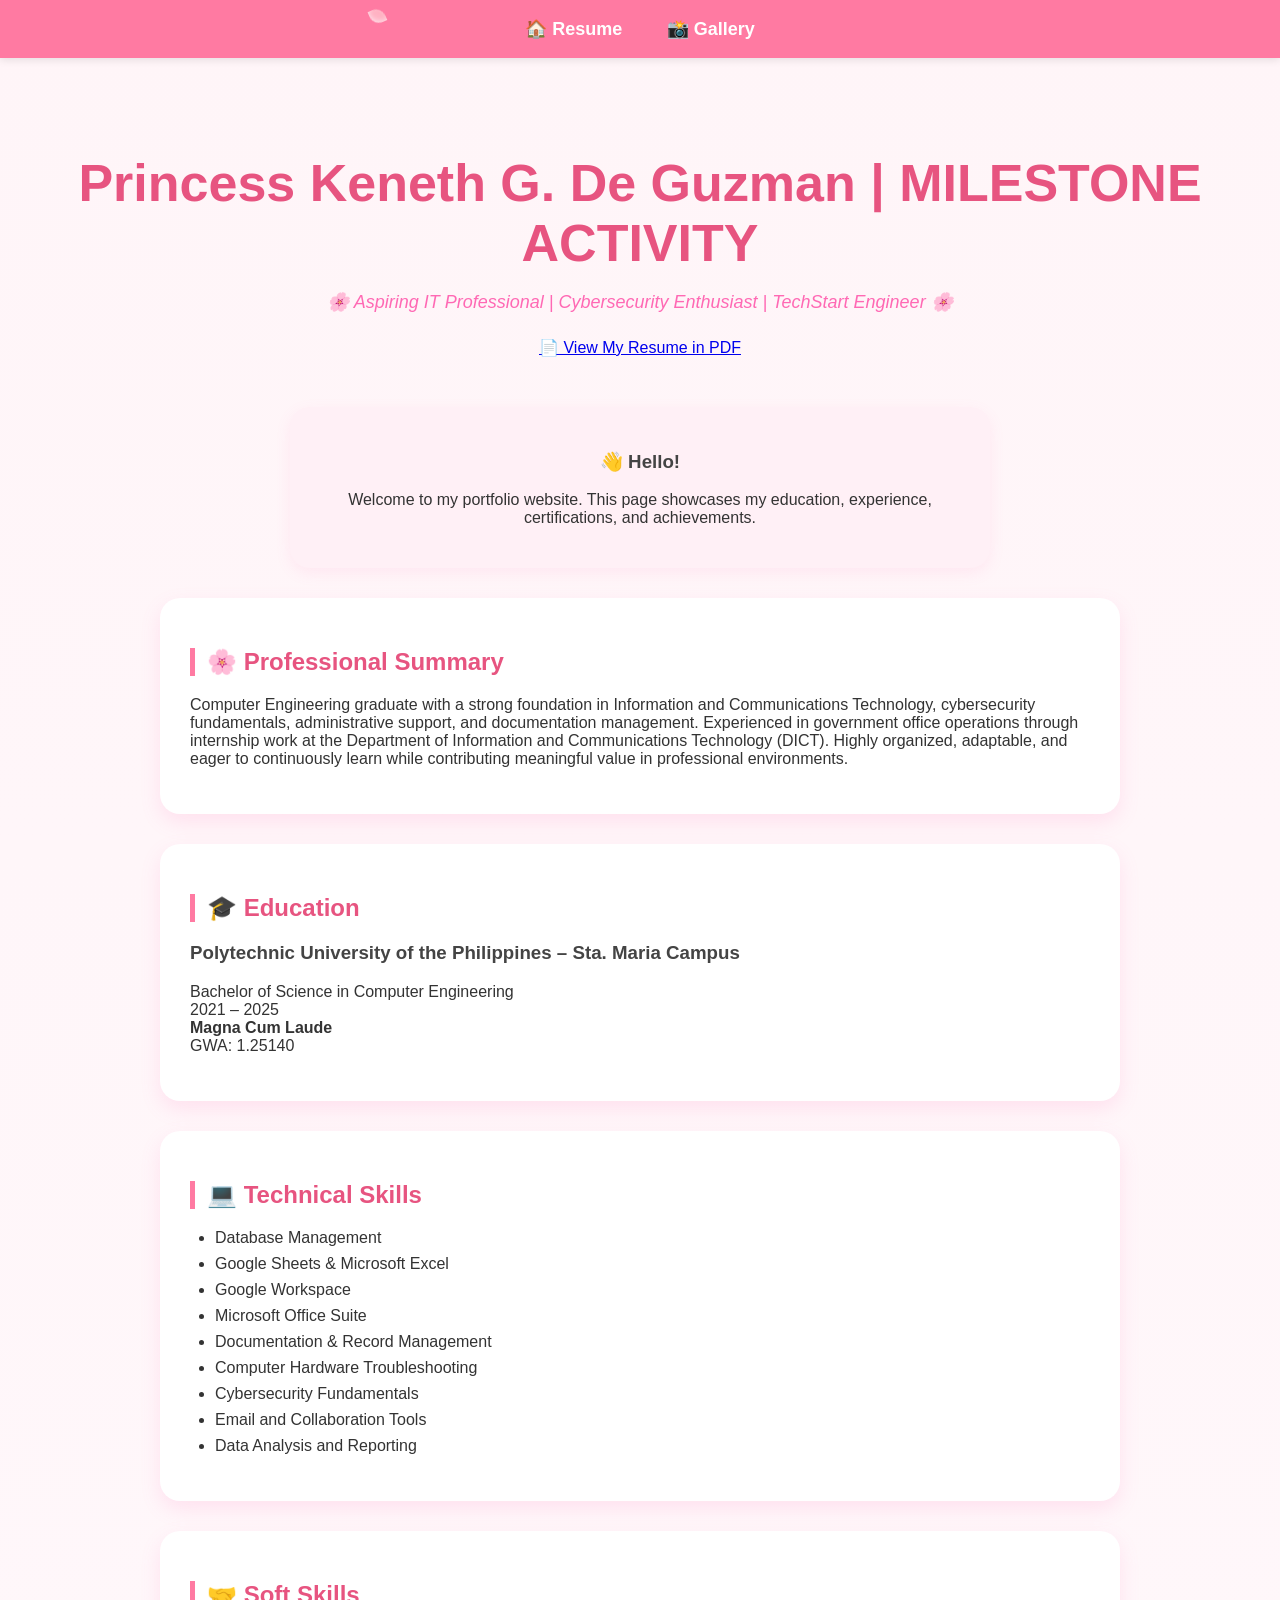
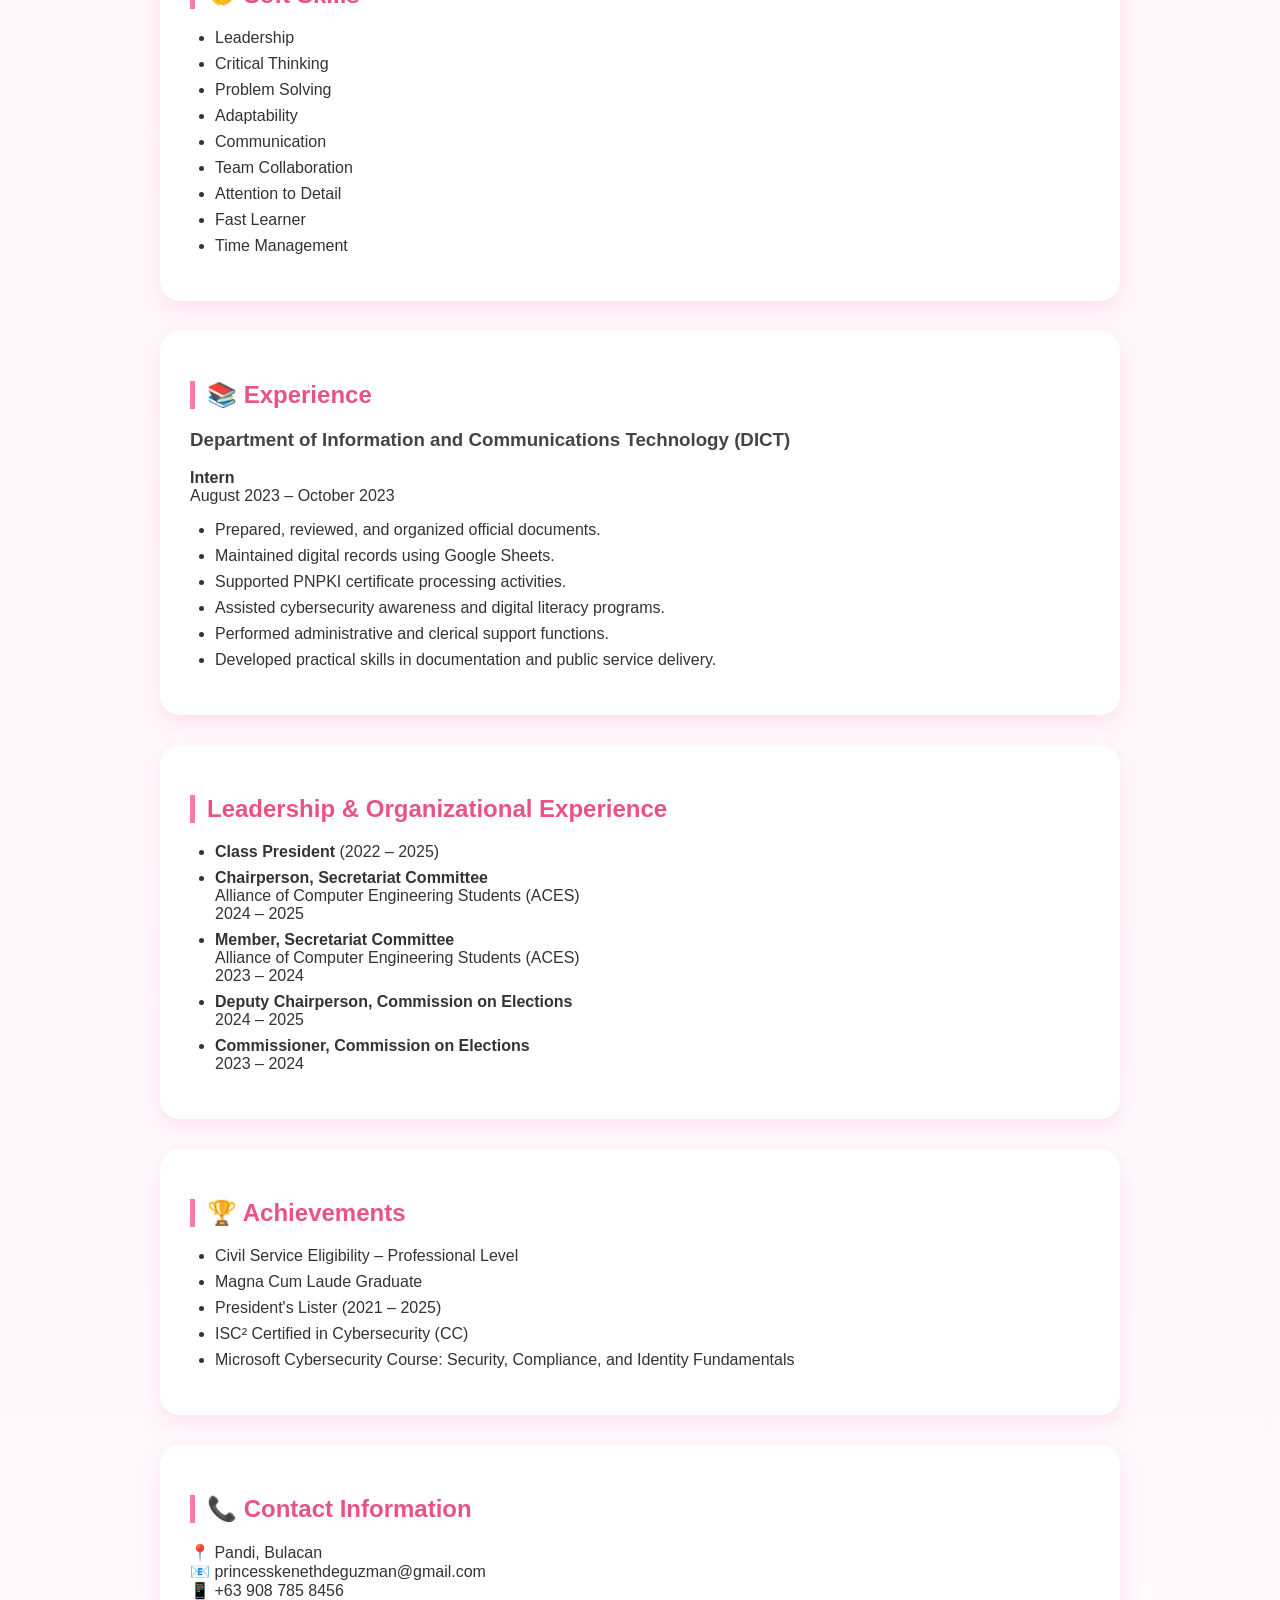
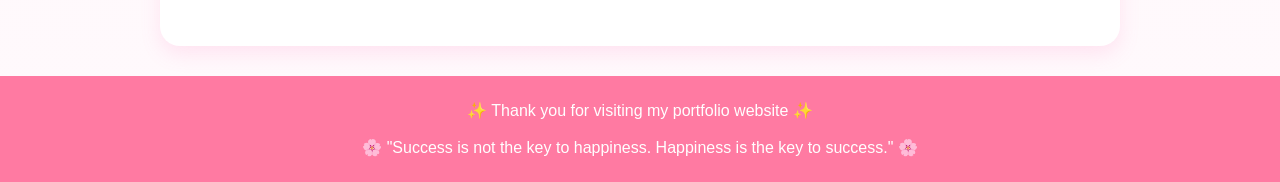
<file: index.html>
<!DOCTYPE html>
<html lang="en">
<head>
    <meta charset="UTF-8">
    <meta name="viewport" content="width=device-width, initial-scale=1.0">
    <title>Princess Keneth G. De Guzman</title>

    <link rel="stylesheet" href="style.css">
</head>
<body>

<nav>
    <a href="index.html">🏠 Resume</a>
    <a href="gallery.html">📸 Gallery</a>
</nav>

<header class="hero">
    <h1>Princess Keneth G. De Guzman | MILESTONE ACTIVITY</h1>

    <p class="tagline">
	🌸 Aspiring IT Professional | Cybersecurity Enthusiast | TechStart Engineer 🌸
</p>

    <a href="PKGDG_RESUME.pdf">📄 View My Resume in PDF </a>
</header>

<div class="profile-card">

<h3>👋 Hello!</h3>

<p>
Welcome to my portfolio website.
This page showcases my education,
experience, certifications, and achievements.
</p>

</div>

<section>
    <h2>🌸 Professional Summary</h2>

    <p>
        Computer Engineering graduate with a strong foundation in Information and
        Communications Technology, cybersecurity fundamentals, administrative
        support, and documentation management. Experienced in government office
        operations through internship work at the Department of Information and
        Communications Technology (DICT). Highly organized, adaptable, and eager
        to continuously learn while contributing meaningful value in professional
        environments.
    </p>
</section>

<section>
    <h2>🎓 Education</h2>

    <h3>Polytechnic University of the Philippines – Sta. Maria Campus</h3>

    <p>
        Bachelor of Science in Computer Engineering
        <br>
        2021 – 2025
        <br>
        <strong>Magna Cum Laude</strong>
        <br>
        GWA: 1.25140
    </p>
</section>

<section>
    <h2>💻 Technical Skills</h2>

    <ul>
        <li>Database Management</li>
        <li>Google Sheets & Microsoft Excel</li>
        <li>Google Workspace</li>
        <li>Microsoft Office Suite</li>
        <li>Documentation & Record Management</li>
        <li>Computer Hardware Troubleshooting</li>
        <li>Cybersecurity Fundamentals</li>
        <li>Email and Collaboration Tools</li>
        <li>Data Analysis and Reporting</li>
    </ul>
</section>

<section>
    <h2>🤝 Soft Skills</h2>

    <ul>
        <li>Leadership</li>
        <li>Critical Thinking</li>
        <li>Problem Solving</li>
        <li>Adaptability</li>
        <li>Communication</li>
        <li>Team Collaboration</li>
        <li>Attention to Detail</li>
        <li>Fast Learner</li>
        <li>Time Management</li>
    </ul>
</section>

<section>
    <h2>📚 Experience</h2>

    <h3>Department of Information and Communications Technology (DICT)</h3>

    <p>
        <strong>Intern</strong><br>
        August 2023 – October 2023
    </p>

    <ul>
        <li>Prepared, reviewed, and organized official documents.</li>
        <li>Maintained digital records using Google Sheets.</li>
        <li>Supported PNPKI certificate processing activities.</li>
        <li>Assisted cybersecurity awareness and digital literacy programs.</li>
        <li>Performed administrative and clerical support functions.</li>
        <li>Developed practical skills in documentation and public service delivery.</li>
    </ul>
</section>

<section>
    <h2>Leadership & Organizational Experience</h2>

    <ul>
        <li>
            <strong>Class President</strong> (2022 – 2025)
        </li>

        <li>
            <strong>Chairperson, Secretariat Committee</strong><br>
            Alliance of Computer Engineering Students (ACES)<br>
            2024 – 2025
        </li>

        <li>
            <strong>Member, Secretariat Committee</strong><br>
            Alliance of Computer Engineering Students (ACES)<br>
            2023 – 2024
        </li>

        <li>
            <strong>Deputy Chairperson, Commission on Elections</strong><br>
            2024 – 2025
        </li>

        <li>
            <strong>Commissioner, Commission on Elections</strong><br>
            2023 – 2024
        </li>
    </ul>
</section>

<section>
    <h2>🏆 Achievements</h2>

    <ul>
        <li>Civil Service Eligibility – Professional Level</li>
        <li>Magna Cum Laude Graduate</li>
        <li>President's Lister (2021 – 2025)</li>
        <li>ISC² Certified in Cybersecurity (CC)</li>
        <li>Microsoft Cybersecurity Course: Security, Compliance, and Identity Fundamentals</li>
    </ul>
</section>

<section>
    <h2>📞 Contact Information</h2>

    <p>
        📍 Pandi, Bulacan<br>
        📧 princesskenethdeguzman@gmail.com<br>
        📱 +63 908 785 8456
    </p>
</section>
<footer>
    ✨ Thank you for visiting my portfolio website ✨
    <br><br>
    🌸 "Success is not the key to happiness. Happiness is the key to success." 🌸
</footer>
<script>

function createPetal(){

    const petal = document.createElement("div");

    petal.classList.add("petal");

    const size = Math.random() * 12 + 8;

    petal.style.width = size + "px";
    petal.style.height = size + "px";

    petal.style.left =
        Math.random() * window.innerWidth + "px";

    document.body.appendChild(petal);

    let posY = -20;

    let posX = parseFloat(petal.style.left);

    let drift = (Math.random() * 2) - 1;

    let speed = Math.random() * 2 + 1;

    let rotation = Math.random() * 360;

    const fall = setInterval(() => {

        posY += speed;

        posX += drift;

        rotation += 2;

        petal.style.top = posY + "px";

        petal.style.left = posX + "px";

        petal.style.transform =
            `rotate(${rotation}deg)`;

        if(posY > window.innerHeight + 50){

            clearInterval(fall);

            petal.remove();

        }

    },20);

}

setInterval(createPetal, 1200);

</script>
</body>
</html>
</file>
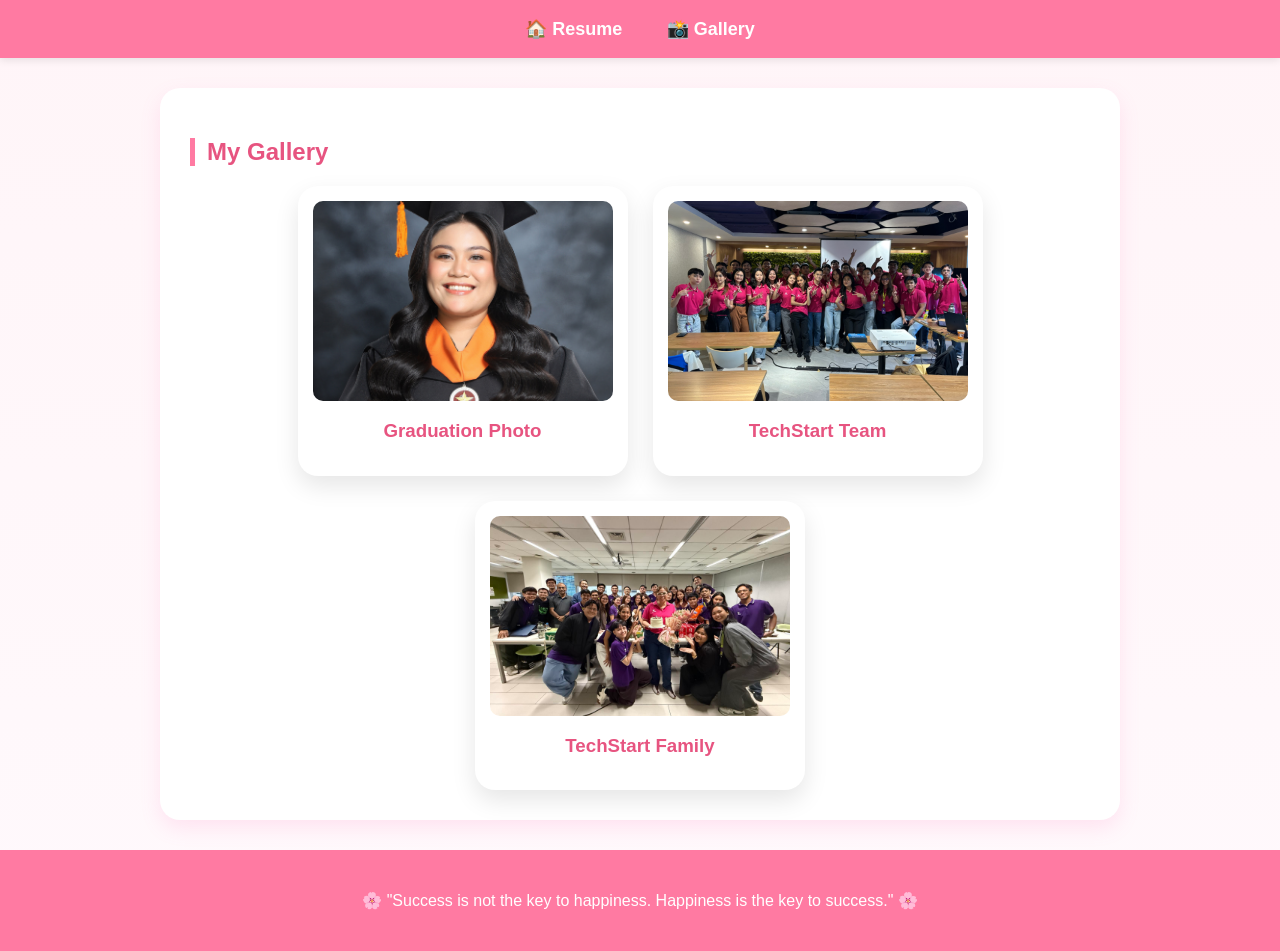
<file: gallery.html>
<!DOCTYPE html>
<html lang="en">
<head>
    <meta charset="UTF-8">
    <meta name="viewport" content="width=device-width, initial-scale=1.0">
    <title>Gallery</title>
    <link rel="stylesheet" href="style.css">
</head>
<body>

<nav>
    <a href="index.html">🏠 Resume</a>
    <a href="gallery.html">📸 Gallery</a>
</nav>


<section>

    <h2>My Gallery</h2>

    <div class="gallery">

        <div class="card">
            <a href="grad.jpg" target="_blank">
                <img src="grad.jpg" alt="Graduation Photo">
            </a>
            <h3>Graduation Photo</h3>
        </div>

        <div class="card">
            <a href="IMG1.jpg" target="_blank">
   		 <img src="IMG1.jpg" alt="Photo 1">
	    </a>
            <h3>TechStart Team</h3>
        </div>

        <div class="card">
            <a href="IMG2.jpg" target="_blank">
    		<img src="IMG2.jpg" alt="Photo 2">
	    </a>
            <h3>TechStart Family</h3>
        </div>

    </div>

</section>

<footer>
    <p>
        🌸 "Success is not the key to happiness.
        Happiness is the key to success." 🌸
    </p>
</footer>

<script>

function createPetal(){

    const petal = document.createElement("div");

    petal.classList.add("petal");

    const size = Math.random() * 12 + 8;

    petal.style.width = size + "px";
    petal.style.height = size + "px";

    petal.style.left =
        Math.random() * window.innerWidth + "px";

    document.body.appendChild(petal);

    let posY = -20;

    let posX = parseFloat(petal.style.left);

    let drift = (Math.random() * 2) - 1;

    let speed = Math.random() * 2 + 1;

    let rotation = Math.random() * 360;

    const fall = setInterval(() => {

        posY += speed;

        posX += drift;

        rotation += 2;

        petal.style.top = posY + "px";

        petal.style.left = posX + "px";

        petal.style.transform =
            `rotate(${rotation}deg)`;

        if(posY > window.innerHeight + 50){

            clearInterval(fall);

            petal.remove();

        }

    },20);

}

setInterval(createPetal, 1200);

</script>

</body>
</html>
</file>
<file: style.css>
/* ===== GENERAL ===== */

body{
    font-family: 'Segoe UI', Tahoma, Geneva, Verdana, sans-serif;
    background: linear-gradient(
        to bottom,
        #fff5f8,
        #fff9fc
    );
    margin:0;
    color:#333;
}

/* ===== NAVBAR ===== */

nav{
    background:#ff7aa2;
    padding:18px;
    text-align:center;
    box-shadow:0 2px 8px rgba(0,0,0,0.1);
}

nav a{
    color:white;
    text-decoration:none;
    margin:20px;
    font-weight:bold;
    font-size:18px;
    transition:0.3s;
}

nav a:hover{
    color:#fff0f5;
    transform:scale(1.05);
}

/* ===== HERO ===== */

.hero{
    text-align:center;
    padding:60px 20px 30px;
}

.hero h1{
    color:#e75480;
    font-size:52px;
    margin-bottom:10px;
}

.tagline{
    color:#ff69b4;
    font-size:18px;
    font-style:italic;
    margin-bottom:25px;
}

/* ===== RESUME BUTTON ===== */

.btn{
    display:inline-block;
    margin-top:10px;
    background:#ff69b4;
    color:white;
    padding:14px 28px;
    border-radius:30px;
    text-decoration:none;
    font-weight:bold;
    box-shadow:0 4px 12px rgba(255,105,180,0.3);
    transition:all 0.3s ease;
}

.btn:hover{
    background:#ff1493;
    transform:translateY(-3px);
}

/* ===== INTRO CARD ===== */

.profile-card{
    background:#fff0f6;
    max-width:650px;
    margin:20px auto;
    padding:25px;
    border-radius:20px;
    text-align:center;
    box-shadow:0 5px 15px rgba(255,105,180,0.1);
}

/* ===== RESUME SECTIONS ===== */

section{
    max-width:900px;
    margin:30px auto;
    background:white;
    padding:30px;
    border-radius:20px;
    box-shadow:0 8px 20px rgba(255,105,180,0.15);
    transition:all 0.3s ease;
}

section:hover{
    transform:translateY(-5px);
}

h2{
    color:#e75480;
    border-left:5px solid #ff7aa2;
    padding-left:12px;
    margin-bottom:20px;
}

h3{
    color:#444;
}

ul{
    padding-left:25px;
}

li{
    margin-bottom:8px;
}

/* ===== GALLERY ===== */

.gallery{
    display:flex;
    justify-content:center;
    gap:25px;
    flex-wrap:wrap;
}

.card{
    width:300px;
    background:white;
    padding:15px;
    border-radius:20px;
    box-shadow:0 10px 25px rgba(0,0,0,0.1);
    text-align:center;
    transition:all 0.3s ease;
}

.card:hover{
    transform:translateY(-8px);
}

.card img{
    width:100%;
    height:200px;
    object-fit:cover;
    border-radius:10px;
    transition:0.3s;
    cursor:pointer;
}

.card img:hover{
    transform:scale(1.05);
}

.card h3{
    margin-top:15px;
    color:#e75480;
}

.card p{
    color:#666;
}

/* ===== FOOTER ===== */

footer{
    text-align:center;
    padding:25px;
    background:#ff7aa2;
    color:white;
    margin-top:30px;
}

/* ===== MOBILE ===== */

@media(max-width:768px){

    .hero h1{
        font-size:36px;
    }

    .tagline{
        font-size:16px;
    }

    .card{
        width:90%;
    }

    nav a{
        display:block;
        margin:10px;
    }

}
.petal{
    position:fixed;

    top:-20px;

    background:linear-gradient(
    135deg,
    #ffd1dc,
    #ffb6c1
	);

    border-radius:
        70% 0 70% 0;

    opacity:0.8;

    pointer-events:none;

    z-index:9999;

    box-shadow:
        inset 1px 1px 4px rgba(255,255,255,0.8);
}
</file>
